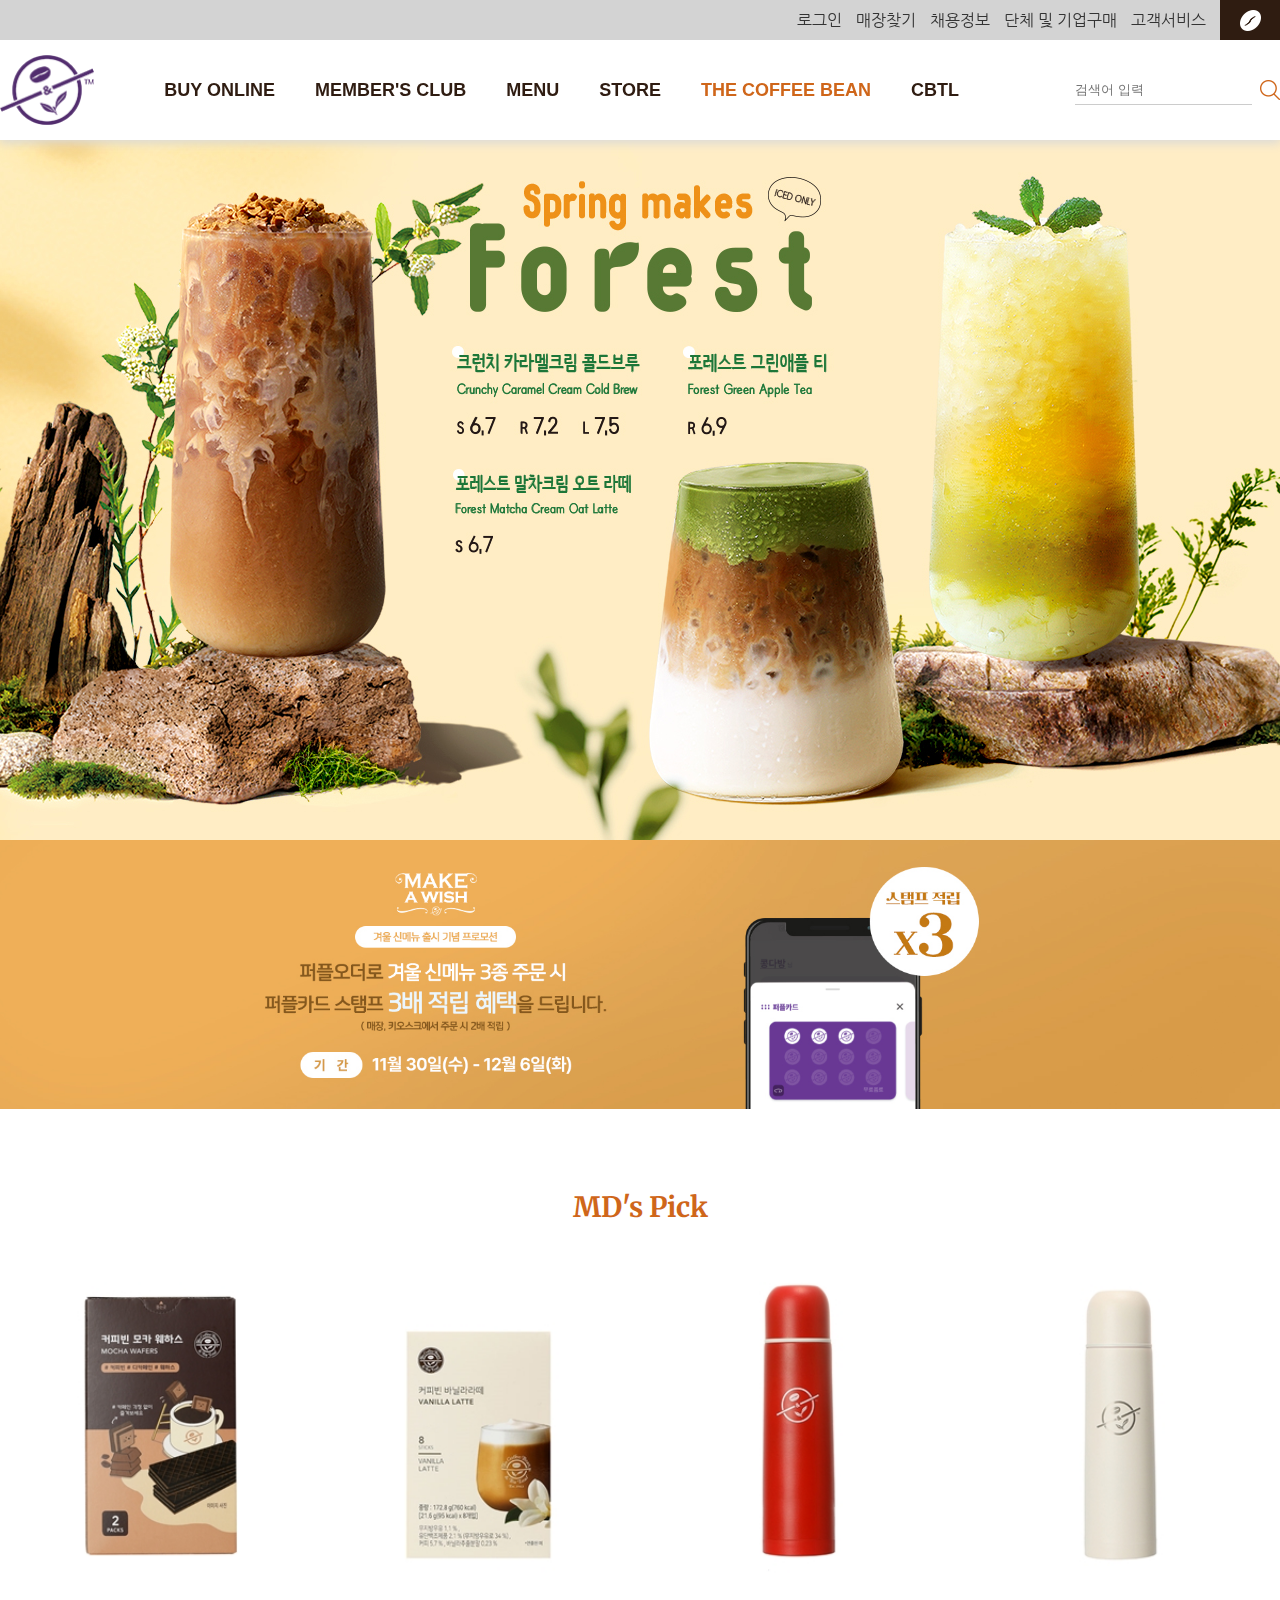
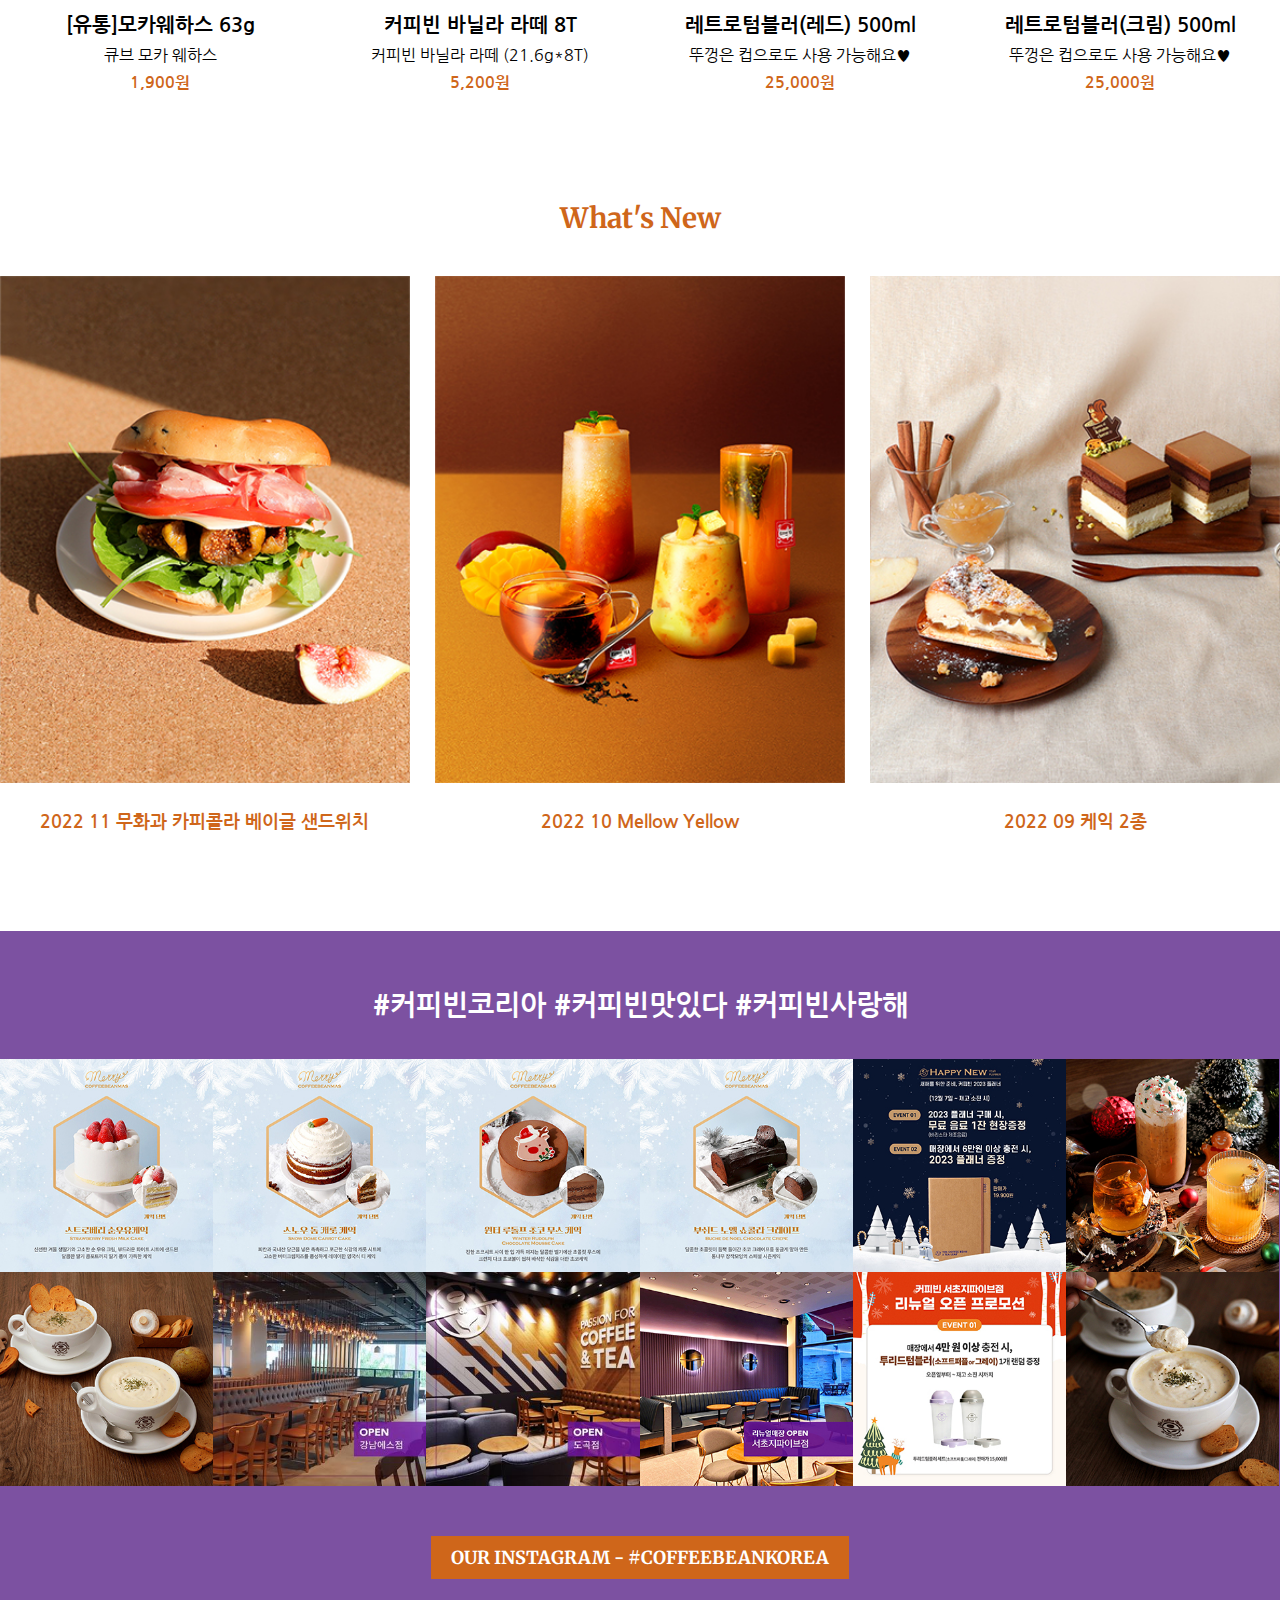
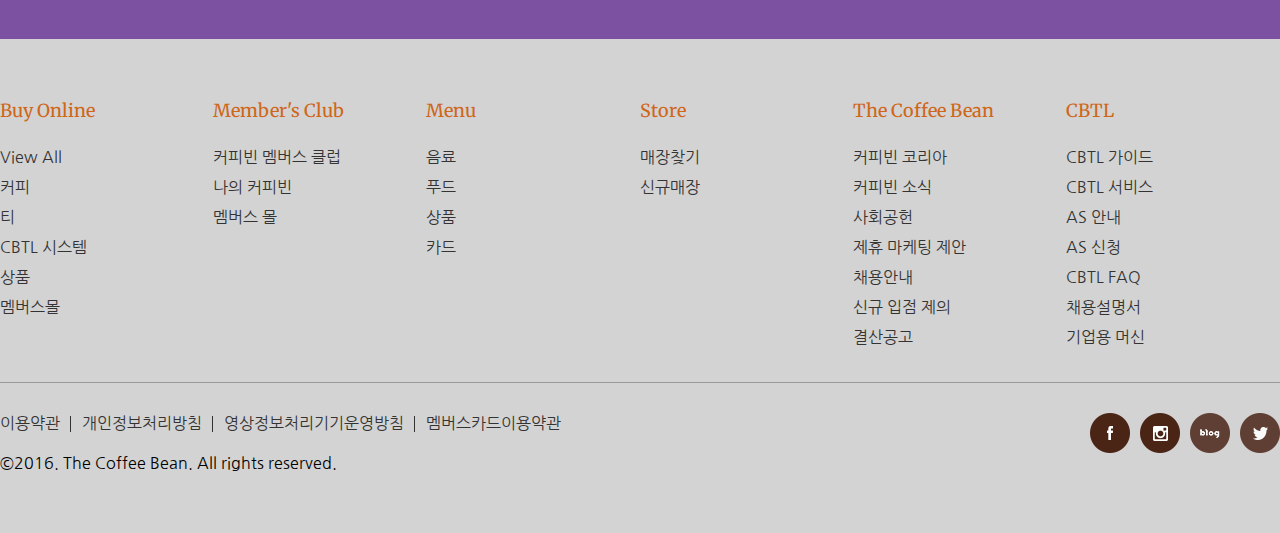
<file: index.html>
<!DOCTYPE html>
<html lang="ko">

<head>
    <meta charset="UTF-8">
    <title>홈 | 커피빈코리아</title>
    <!--google web font-->
    <link
        href="https://fonts.googleapis.com/css2?family=Merriweather:ital,opsz,wght@0,18..144,300..900;1,18..144,300..900&family=Nanum+Gothic&display=swap"
        rel="stylesheet">
    <!--style-->
    <link rel="stylesheet" href="css/reset.css">
    <link rel="stylesheet" href="css/common.css">
    <link rel="stylesheet" href="css/index.css">
</head>

<body>
    <header>
        <div class="header-top">
            <ul>
                <li><a href="#">로그인</a></li>
                <li><a href="#">매장찾기</a></li>
                <li><a href="#">채용정보</a></li>
                <li><a href="#">단체 및 기업구매</a></li>
                <li><a href="#">고객서비스</a></li>
                <li><a href="https://www.coffeebeankorea.com/main/main.asp" target="_blank">공식홈페이지</a></li>
            </ul>
        </div>
        <div class="header-bottom">
            <h1 class="logo"><a href="index.html"><img src="img/logo.png" alt="커피빈코리아 로고"></a></h1>
            <nav class="gnb">
                <ul>
                    <li><a href="#">Buy online</a></li>
                    <li><a href="#">Member's club</a></li>
                    <li><a href="#">Menu</a></li>
                    <li><a href="#">Store</a></li>
                    <li class="active"><a href="contents/coffeebeanstory.html">The Coffee Bean</a></li>
                    <li><a href="#">CBTL</a></li>
                </ul>
            </nav>
            <div class="search">
                <form action="#" name="searchform">
                    <input type="search" placeholder="검색어 입력">
                    <input type="submit" value="검색">
                    <!-- <button><img src="img/ico_search.png" alt="search"></button> -->
                </form>
            </div>
        </div>
    </header>

    <main>
        <!--매인 비주얼 배너(신제품): 배경이미지로 구현-->
        <article class="promotion">
            <a href="#">
                <h2>Spring makes Forest</h2>
                <p>봄을 맞이해 커피빈의 신메뉴가 출시되었습니다.</p>
                <ul>
                    <li>크런치 카라멜크림 콜드브루</li>
                    <li>포레스트 말차크림 오트라떼</li>
                    <li>포레스트 그린애플 티</li>
                </ul>
            </a>
        </article>
        <!--이벤트배너: 이미지태그 사용-->
        <article class="event">
            <a href="#">
                <img src="img/main_event.jpg" alt="겨울 신메뉴 출시 기념 프로모션: 퍼플오더로 겨울 신메뉴 3종 주문 시 퍼플카드 스탬프 3배적립 혜택을 드립니다.">
            </a>
        </article>
    </main>

    <section>
        <!--MD's Pick-->
        <article class="md-pick">
            <h2 class="sec-title">MD's Pick</h2>
            <div class="md-wrap clearfix">
                <div class="md-box">
                    <div class="photo">
                        <img src="img/MD01.jpg" alt="">
                        <a href="#" class="quick">Quick View</a>
                    </div>
                    <div class="caption">
                        <h3 class="name">[유통]모카웨하스 63g</h3>
                        <p class="des">큐브 모카 웨하스</p>
                        <p class="price">1,900원</p>
                    </div>
                </div>
                <div class="md-box">
                    <div class="photo">
                        <img src="img/MD02.jpg" alt="">
                        <a href="#" class="quick">Quick View</a>
                    </div>
                    <div class="caption">
                        <h3 class="name">커피빈 바닐라 라떼 8T</h3>
                        <p class="des">커피빈 바닐라 라떼 (21.6g*8T)</p>
                        <p class="price">5,200원</p>
                    </div>
                </div>
                <div class="md-box">
                    <div class="photo">
                        <img src="img/MD03.jpg" alt="">
                        <a href="#" class="quick">Quick</a>
                    </div>
                    <div class="caption">
                        <h3 class="name">레트로텀블러(레드) 500ml</h3>
                        <p class="des">뚜껑은 컵으로도 사용 가능해요♥</p>
                        <p class="price">25,000원</p>
                    </div>
                </div>
                <div class="md-box">
                    <div class="photo">
                        <img src="img/MD04.jpg" alt="">
                        <a href="#" class="quick">Quick View</a>
                    </div>
                    <div class="caption">
                        <h3 class="name">레트로텀블러(크림) 500ml</h3>
                        <p class="des">뚜껑은 컵으로도 사용 가능해요♥</p>
                        <p class="price">25,000원</p>
                    </div>
                </div>
            </div>
        </article>
        <!--What's New-->
        <article class="new clearfix">
            <h2 class="sec-title">What's New</h2>
            <div class="new-box">
                <a href="#">
                    <img src="img/new01.jpg" alt="">
                </a>
                <h3>
                    <a href="#">2022 11 무화과 카피콜라 베이글 샌드위치</a>
                </h3>
            </div>
            <div class="new-box">
                <a href="#">
                    <img src="img/new02.jpg" alt="">
                </a>
                <h3>
                    <a href="#">2022 10 Mellow Yellow</a>
                </h3>
            </div>
            <div class="new-box">
                <a href="#">
                    <img src="img/new03.jpg" alt="">
                </a>
                <h3>
                    <a href="#">2022 09 케익 2종</a>
                </h3>
            </div>
        </article>
        <!--Instagram-->
        <article class="instagram">
            <div class="inner">
                <h2 class="sec-title">
                    <span>#커피빈코리아</span>
                    <span>#커피빈맛있다</span>
                    <span>#커피빈사랑해</span>
                </h2>
                <ul class="thumb-list">
                    <li><a href="#"><img src="img/sns_img01.jpg" alt=""></a></li>
                    <li><a href="#"><img src="img/sns_img02.jpg" alt=""></a></li>
                    <li><a href="#"><img src="img/sns_img03.jpg" alt=""></a></li>
                    <li><a href="#"><img src="img/sns_img04.jpg" alt=""></a></li>
                    <li><a href="#"><img src="img/sns_img05.jpg" alt=""></a></li>
                    <li><a href="#"><img src="img/sns_img06.jpg" alt=""></a></li>
                    <li><a href="#"><img src="img/sns_img07.jpg" alt=""></a></li>
                    <li><a href="#"><img src="img/sns_img08.jpg" alt=""></a></li>
                    <li><a href="#"><img src="img/sns_img09.jpg" alt=""></a></li>
                    <li><a href="#"><img src="img/sns_img10.jpg" alt=""></a></li>
                    <li><a href="#"><img src="img/sns_img11.jpg" alt=""></a></li>
                    <li><a href="#"><img src="img/sns_img12.jpg" alt=""></a></li>
                </ul>
                <a href="#" class="follow-btn">Our Instagram - #COFFEEBEANKOREA</a>
            </div>
        </article>
    </section>

    <footer>
        <div class="inner">
            <div class="sitemap clearfix">
                <div class="mapbox">
                    <h3>Buy Online</h3>
                    <ul>
                        <li><a href="#">View All</a></li>
                        <li><a href="#">커피</a></li>
                        <li><a href="#">티</a></li>
                        <li><a href="#">CBTL 시스템</a></li>
                        <li><a href="#">상품</a></li>
                        <li><a href="#">멤버스몰</a></li>
                    </ul>
                </div>
                <div class="mapbox">
                    <h3>Member's Club</h3>
                    <ul>
                        <li><a href="#">커피빈 멤버스 클럽</a></li>
                        <li><a href="#">나의 커피빈</a></li>
                        <li><a href="#">멤버스 몰</a></li>
                    </ul>
                </div>
                <div class="mapbox">
                    <h3>Menu</h3>
                    <ul>
                        <li><a href="#">음료</a></li>
                        <li><a href="#">푸드</a></li>
                        <li><a href="#">상품</a></li>
                        <li><a href="#">카드</a></li>
                    </ul>
                </div>
                <div class="mapbox">
                    <h3>Store</h3>
                    <ul>
                        <li><a href="#">매장찾기</a></li>
                        <li><a href="#">신규매장</a></li>
                    </ul>
                </div>
                <div class="mapbox">
                    <h3>The Coffee Bean</h3>
                    <ul>
                        <li><a href="#">커피빈 코리아</a></li>
                        <li><a href="#">커피빈 소식</a></li>
                        <li><a href="#">사회공헌</a></li>
                        <li><a href="#">제휴 마케팅 제안</a></li>
                        <li><a href="#">채용안내</a></li>
                        <li><a href="#">신규 입점 제의</a></li>
                        <li><a href="#">결산공고</a></li>
                    </ul>
                </div>
                <div class="mapbox">
                    <h3>CBTL</h3>
                    <ul>
                        <li><a href="#">CBTL 가이드</a></li>
                        <li><a href="#">CBTL 서비스</a></li>
                        <li><a href="#">AS 안내</a></li>
                        <li><a href="#">AS 신청</a></li>
                        <li><a href="#">CBTL FAQ</a></li>
                        <li><a href="#">채용설명서</a></li>
                        <li><a href="#">기업용 머신</a></li>
                    </ul>
                </div>
            </div>
            <div class="info">
                <div class="links">
                    <a href="#">이용약관</a>
                    <a href="#">개인정보처리방침</a>
                    <a href="#">영상정보처리기기운영방침</a>
                    <a href="#">멤버스카드이용약관</a>
                </div>
                <p class="copy">&copy;2016. The Coffee Bean. All rights reserved.</p>
                <div class="sns clearfix">
                    <a href="#"><img src="img/ico_facebook.png" alt="facebook 바로가기 아이콘"></a>
                    <a href="#">인스타그램 바로가기</a>
                    <a href="#">블로그 바로가기</a>
                    <a href="#">트위터 바로가기</a>
                </div>
            </div>
        </div>
    </footer>
</body>

</html>
</file>
<file: css/common.css>
@charset "UTF-8";

/* COMMON.CSS */
.clearfix::after {
    content: "";
    display: block;
    clear: both;
}

/* INNER CONTENT WIDTH */
.inner {
    width: 1280px;
    margin: 0 auto;
}

/* SECTION ARTICLE 공통 */
.sec-title {
    color: rgb(207, 102, 26);
    font-size: 28px;
    font-family: "Merriweather", serif;
    font-weight: 700;
    margin-bottom: 40px;
    text-align: center;
}
body {
    font-family: "Nanum Gothic", sans-serif;
}
</file>
<file: css/index.css>
@charset "UTF-8";

@import url(header.css);
@import url(footer.css);

/*
1) merriweather 폰트 (영문)
font-family: "Merriweather", serif;
font-weight: 300 ~ 900;

2) nanum gothic 폰트 (한글)
font-weight: 400 | 700 | 800;
font-family: "Nanum Gothic", sans-serif;
*/

/* MAIN */
main {
    margin-top: 140px;
    width: 100%;
    margin-bottom: 80px;
}
main .promotion {
    width: 100%;
    max-width: 1920px;
    margin: 0 auto;
    height: 700px;
    background: url(../img/main_forest.jpg) no-repeat center top/cover;
}
main .promotion a {
    width: 100%;
    height: 100%;
    font-size: 0;
}
main .event {
    width: 100%;
    max-width: 1920px;
    margin: 0 auto;
}
main .event img {
    width: 100%;
    display: block;
}

/* SECTION */
section {}
section > article {}
article.md-pick {
    width: 1280px;
    margin: 0 auto 100px;
}
article.md-pick .sec-title {}
article.md-pick .md-wrap {}
article.md-pick .md-wrap .md-box {
    width: 25%;
    float: left;
    text-align: center;
}
.md-box .photo {
    margin-bottom: 30px;
    position: relative;
}
.md-box .photo img {
    width: 100%;
    display: block;
}
.md-box .photo .quick {
    background-color: rgb(207, 102, 26);
    display: inline-block;
    padding: 10px 20px;
    font-size: 18px;
    text-transform: uppercase;
    color: rgb(255,255,255);
    letter-spacing: 1.2px;
    position: absolute;
    bottom: 20%;
    left: 50%;
    transform: translateX(-50%); /*absolute 하고 가운데정렬 하는 방법!!*/
    display: none;
}
.md-box .photo:hover img {
    opacity: 0.4;
}
.md-box .photo:hover .quick {
    display: inline-block;
}
.md-box .caption {
    padding: 0 5%;
}
.md-box .caption h3 {
    font-weight: 700;
    font-size: 20px;
    margin-bottom: 10px;
}
.md-box .caption p {
    margin-bottom: 10px;
}
.md-box .caption p.des {}
.md-box .caption p.price {
    color: rgb(207, 102, 26);
    font-weight: 700;
}
article.new {
    width: 1280px;
    margin: 0 auto 100px;
}
article.new h2 {}
article.new .new-box {
    float: left;
    width: 32%;
}
article.new .new-box~.new-box {
    margin-left: 2%;
}
article.new .new-box>a {
    display: block;
    overflow: hidden;
    margin-bottom: 30px;
}
article.new .new-box>a img {
    width: 100%;
    display: block;
    transition: all 0.6s;
}
article.new .new-box>a:hover img {
    transform: scale(1.5);
}
article.new .new-box h3 {
    margin-top: 20px;
    font-size: 18px;
    text-align: center;
    font-weight: 700;
}
article.new .new-box h3 a {
    color: rgb(207, 102, 26);
}
article.instagram {
    width: 100%;
    background-color: rgb(124,81,161);
    padding: 60px 0;
}
article.instagram .sec-title {
    color: rgb(255,255,255);
    font-family: "Nanum Gothic", sans-serif;
}
article.instagram .thumb-list {
    margin-bottom: 50px;
}
article.instagram .thumb-list li {
    width: 16.66%;
    overflow: hidden;
}
article.instagram .thumb-list li img {
    width: 100%;
    display: block;
    transition: all 0.6s;
}
article.instagram .thumb-list li:hover img {
    transform: scale(1.2);
    opacity: 0.7;
}
article.instagram .follow-btn {
    background-color: rgb(207, 102, 26);
    color: rgb(255,255,255);
    font-size: 18px;
    font-weight: 700;
    font-family: "Merriweather", serif;
    text-transform: uppercase;
    display: inline-block;
    padding: 10px 20px;
    /*버튼가운데정렬방법*/
    position: relative;
    left: 50%;
    transform: translateX(-50%);
}
</file>
